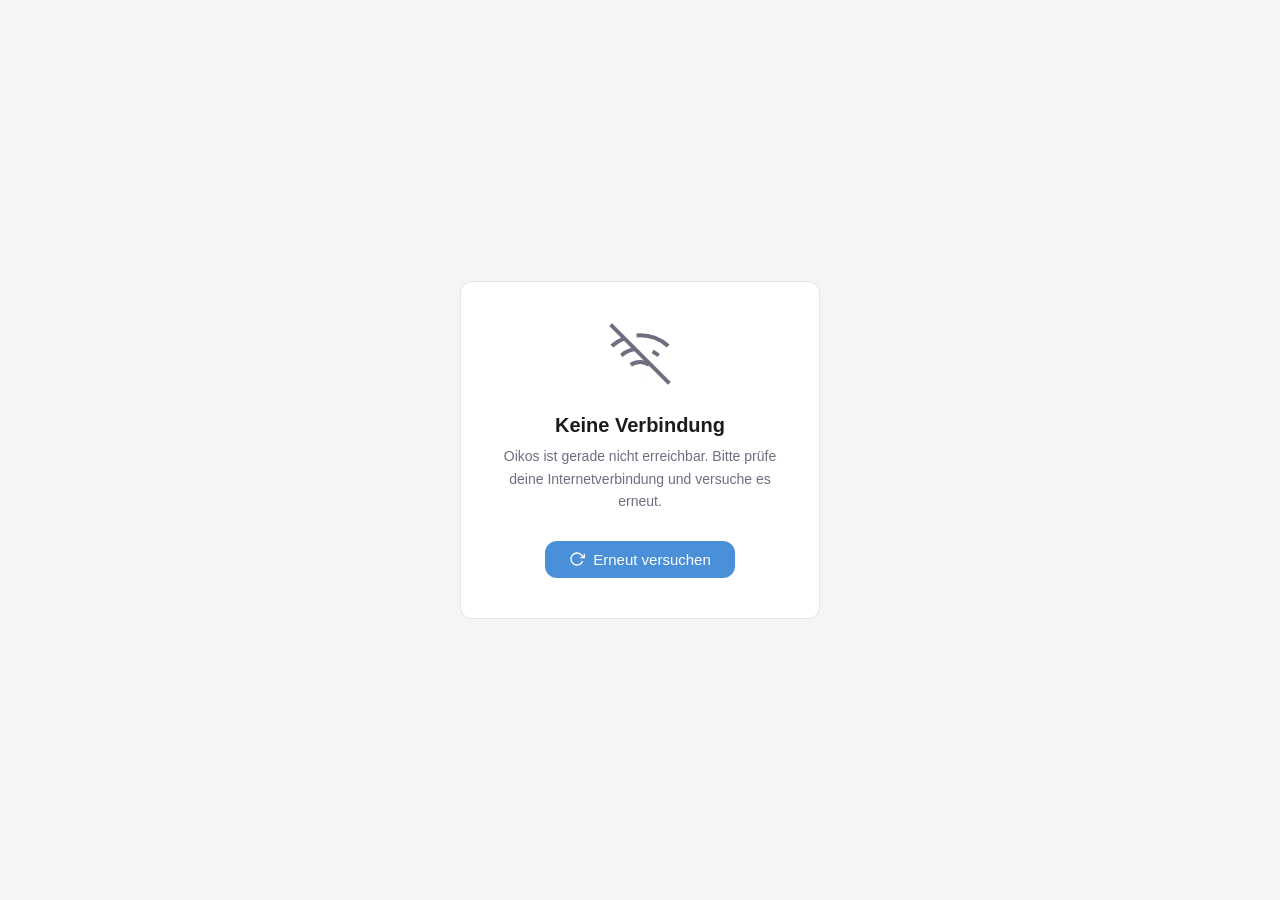
<file: public/offline.html>
<!DOCTYPE html>
<html lang="en">
<head>
  <meta charset="UTF-8">
  <meta name="viewport" content="width=device-width, initial-scale=1.0">
  <title>Keine Verbindung – Oikos</title>
  <style>
    :root {
      --color-bg: #1a1a2e;
      --color-surface: #16213e;
      --color-accent: #4A90D9;
      --color-text: #e8e8f0;
      --color-text-secondary: #8888a4;
      --color-border: rgba(255,255,255,0.08);
      --radius: 12px;
    }
    @media (prefers-color-scheme: light) {
      :root {
        --color-bg: #f5f5f7;
        --color-surface: #ffffff;
        --color-text: #1c1c1e;
        --color-text-secondary: #6e6e80;
        --color-border: rgba(0,0,0,0.1);
      }
    }
    *, *::before, *::after { box-sizing: border-box; margin: 0; padding: 0; }
    html, body {
      height: 100%;
      background: var(--color-bg);
      color: var(--color-text);
      font-family: -apple-system, BlinkMacSystemFont, 'Segoe UI', sans-serif;
    }
    body {
      display: flex;
      align-items: center;
      justify-content: center;
      padding: 24px;
    }
    .card {
      background: var(--color-surface);
      border: 1px solid var(--color-border);
      border-radius: var(--radius);
      padding: 40px 32px;
      max-width: 360px;
      width: 100%;
      text-align: center;
    }
    .icon {
      width: 64px;
      height: 64px;
      margin: 0 auto 24px;
      color: var(--color-text-secondary);
    }
    h1 {
      font-size: 20px;
      font-weight: 600;
      margin-bottom: 8px;
    }
    p {
      font-size: 14px;
      color: var(--color-text-secondary);
      line-height: 1.6;
      margin-bottom: 28px;
    }
    button {
      display: inline-flex;
      align-items: center;
      gap: 8px;
      padding: 10px 24px;
      background: var(--color-accent);
      color: #fff;
      border: none;
      border-radius: var(--radius);
      font-size: 15px;
      font-weight: 500;
      cursor: pointer;
      transition: opacity 0.15s;
    }
    button:hover { opacity: 0.85; }
  </style>
</head>
<body>
  <div class="card">
    <svg class="icon" viewBox="0 0 24 24" fill="none" stroke="currentColor" stroke-width="1.5" aria-hidden="true">
      <line x1="1" y1="1" x2="23" y2="23"/>
      <path d="M16.72 11.06A10.94 10.94 0 0 1 19 12.55"/>
      <path d="M5 12.55a10.94 10.94 0 0 1 5.17-2.39"/>
      <path d="M10.71 5.05A16 16 0 0 1 22.56 9"/>
      <path d="M1.42 9a15.91 15.91 0 0 1 4.7-2.88"/>
      <path d="M8.53 16.11a6 6 0 0 1 6.95 0"/>
      <line x1="12" y1="20" x2="12.01" y2="20"/>
    </svg>
    <h1>Keine Verbindung</h1>
    <p>Oikos ist gerade nicht erreichbar. Bitte prüfe deine Internetverbindung und versuche es erneut.</p>
    <button onclick="location.reload()">
      <svg width="16" height="16" viewBox="0 0 24 24" fill="none" stroke="currentColor" stroke-width="2" aria-hidden="true">
        <polyline points="23 4 23 10 17 10"/>
        <path d="M20.49 15a9 9 0 1 1-2.12-9.36L23 10"/>
      </svg>
      Erneut versuchen
    </button>
  </div>
</body>
</html>
</file>
